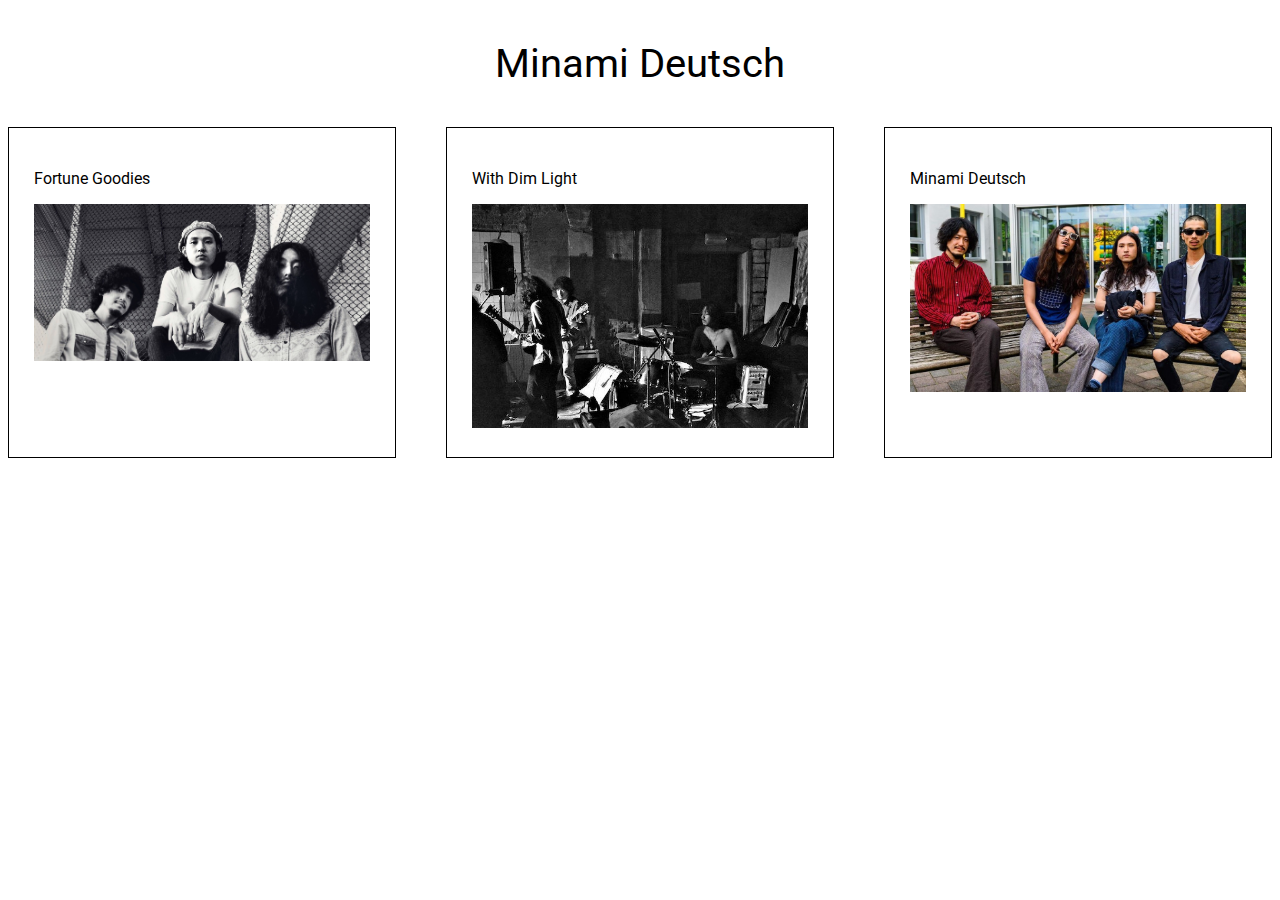
<file: _02_17oct22/index.html>
<!DOCTYPE html>
<html lang="en">
<head>
    <meta charset="UTF-8">
    <meta http-equiv="X-UA-Compatible" content="IE=edge">
    <meta name="viewport" content="width=device-width, initial-scale=1.0">
    <title>Minami Deutsch</title>

    <link href="https://fonts.googleapis.com/css2?family=Roboto&display=swap" rel="stylesheet">

    <link rel="stylesheet" href="style.css">
</head>


<body>
    <p id="titre">Minami Deutsch</p>

    <div id="lesimages">

        <div>
            <p>Fortune Goodies</p>
            <a href="deux.html"><img src="images/md.jpg"></a>
        </div>
        
        <div>
            <p>With Dim Light</p>
            <a href="trois.html"><img src="images/md2.jpg"></a>
        </div>

        <div>
            <p>Minami Deutsch</p>
            <a href="quatre.html"><img src="images/md3.jpg"></a>
        </div>
    </div>

</body>
</html>
</file>
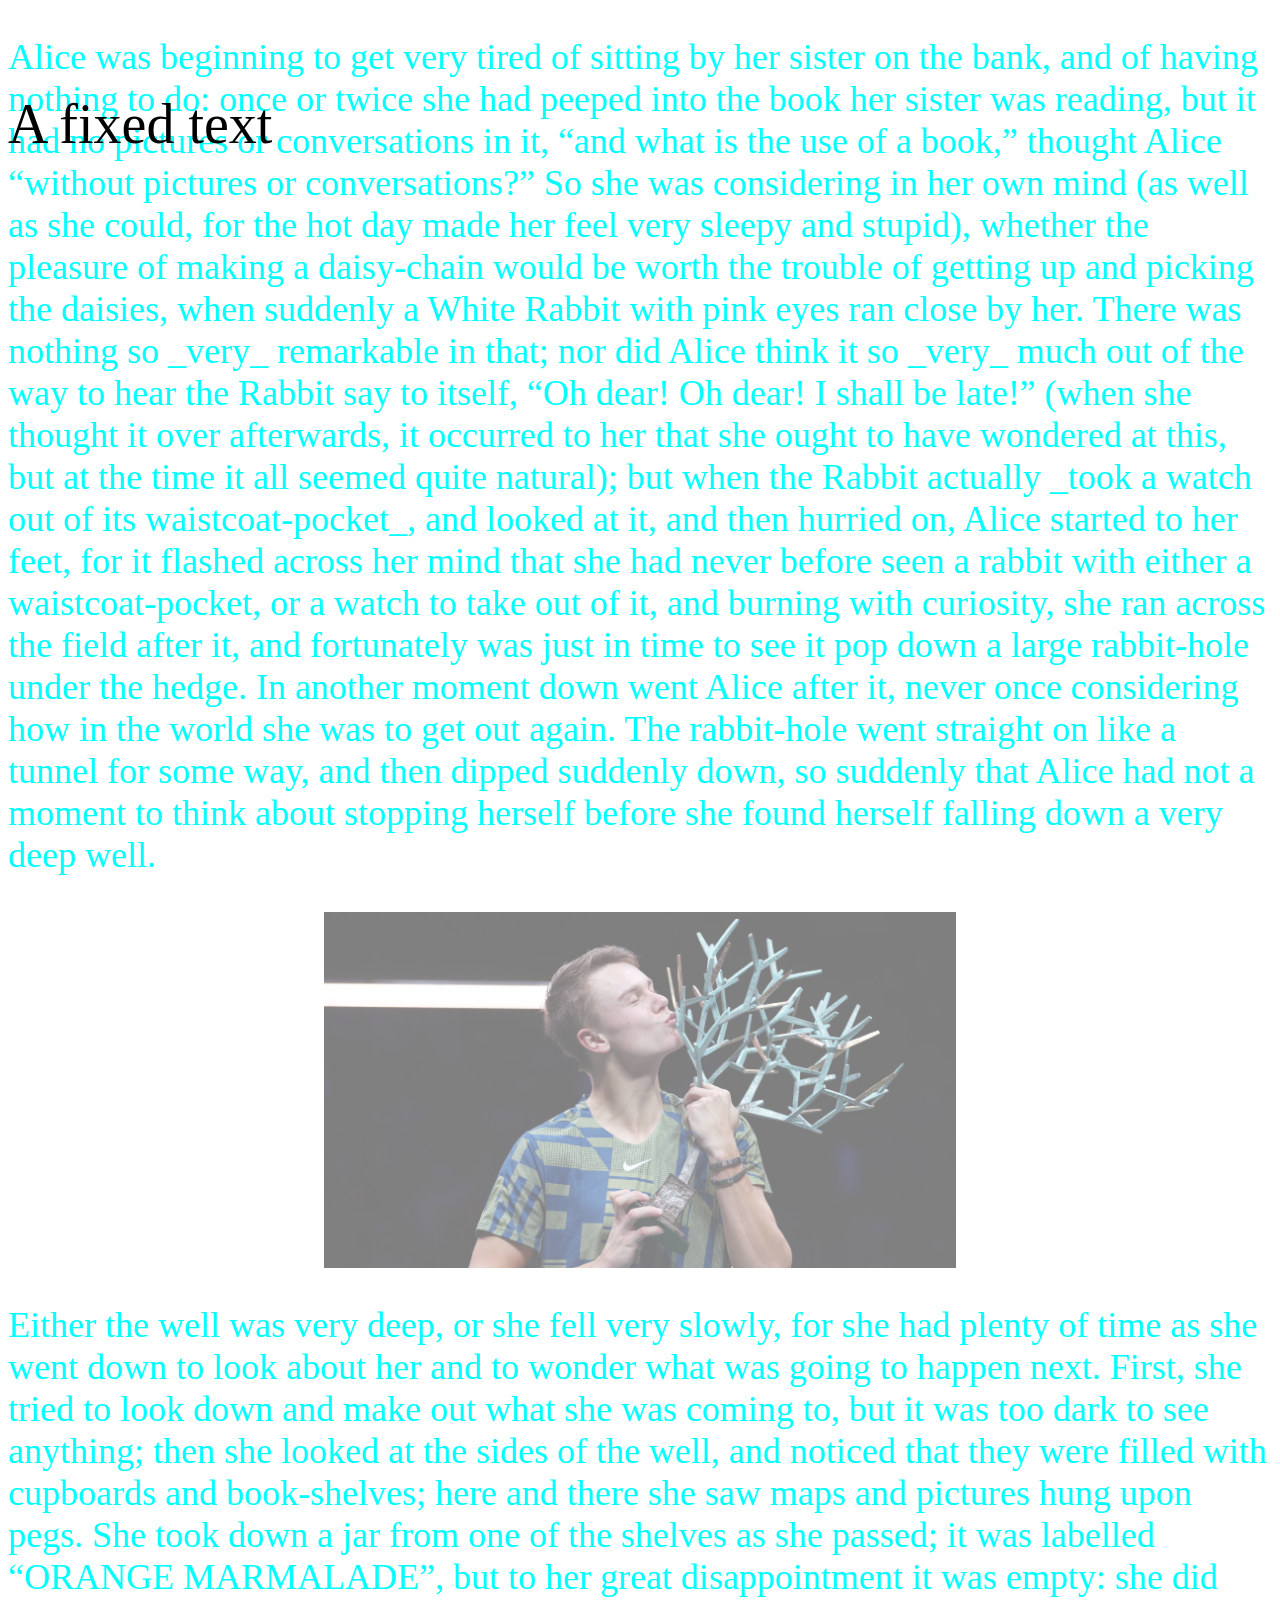
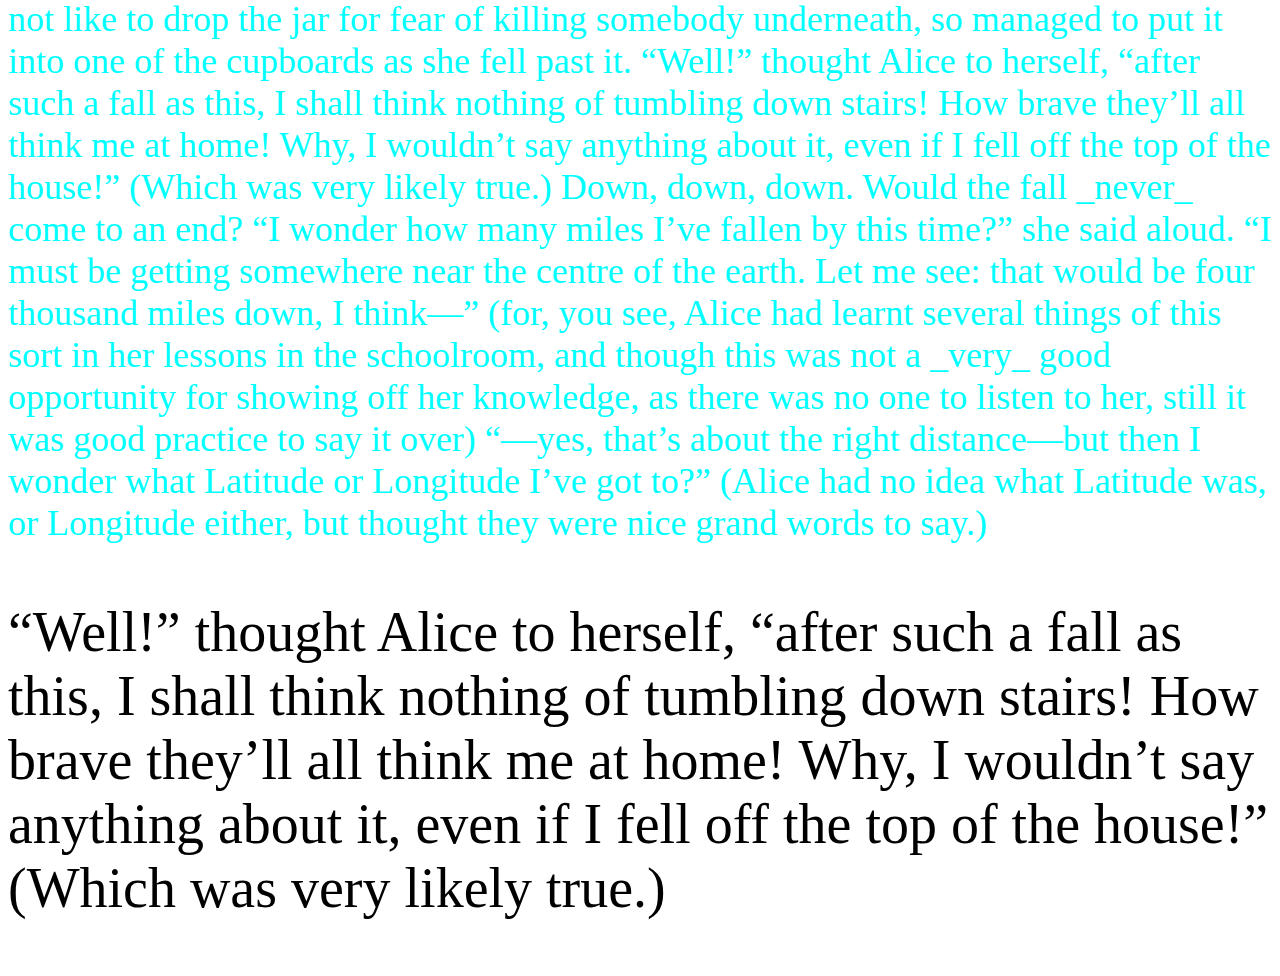
<file: _05_7nov22/position_fixed/index.html>
<!DOCTYPE html>
<html lang="en">
<head>
    <meta charset="UTF-8">
    <meta http-equiv="X-UA-Compatible" content="IE=edge">
    <meta name="viewport" content="width=device-width, initial-scale=1.0">
    <title>Document</title>
    <link rel="stylesheet" href="style.css">
</head>


<body>

    <p id="fixe" class="ttt">A fixed text</p>

    <p id="ind" class="ttt">Alice was beginning to get very tired of sitting by her sister on the
        bank, and of having nothing to do: once or twice she had peeped into
        the book her sister was reading, but it had no pictures or
        conversations in it, “and what is the use of a book,” thought Alice
        “without pictures or conversations?”
        
        So she was considering in her own mind (as well as she could, for the
        hot day made her feel very sleepy and stupid), whether the pleasure of
        making a daisy-chain would be worth the trouble of getting up and
        picking the daisies, when suddenly a White Rabbit with pink eyes ran
        close by her.
        
        There was nothing so _very_ remarkable in that; nor did Alice think it
        so _very_ much out of the way to hear the Rabbit say to itself, “Oh
        dear! Oh dear! I shall be late!” (when she thought it over afterwards,
        it occurred to her that she ought to have wondered at this, but at the
        time it all seemed quite natural); but when the Rabbit actually _took a
        watch out of its waistcoat-pocket_, and looked at it, and then hurried
        on, Alice started to her feet, for it flashed across her mind that she
        had never before seen a rabbit with either a waistcoat-pocket, or a
        watch to take out of it, and burning with curiosity, she ran across the
        field after it, and fortunately was just in time to see it pop down a
        large rabbit-hole under the hedge.
        
        In another moment down went Alice after it, never once considering how
        in the world she was to get out again.
        
        The rabbit-hole went straight on like a tunnel for some way, and then
        dipped suddenly down, so suddenly that Alice had not a moment to think
        about stopping herself before she found herself falling down a very
        deep well.</p>
        
        <div id="container">
            <img src="im.jpg" alt="">
        </div>

        <p id="ind" class="ttt">
        Either the well was very deep, or she fell very slowly, for she had
        plenty of time as she went down to look about her and to wonder what
        was going to happen next. First, she tried to look down and make out
        what she was coming to, but it was too dark to see anything; then she
        looked at the sides of the well, and noticed that they were filled with
        cupboards and book-shelves; here and there she saw maps and pictures
        hung upon pegs. She took down a jar from one of the shelves as she
        passed; it was labelled “ORANGE MARMALADE”, but to her great
        disappointment it was empty: she did not like to drop the jar for fear
        of killing somebody underneath, so managed to put it into one of the
        cupboards as she fell past it.
        
        “Well!” thought Alice to herself, “after such a fall as this, I shall
        think nothing of tumbling down stairs! How brave they’ll all think me
        at home! Why, I wouldn’t say anything about it, even if I fell off the
        top of the house!” (Which was very likely true.)
        
        Down, down, down. Would the fall _never_ come to an end? “I wonder how
        many miles I’ve fallen by this time?” she said aloud. “I must be
        getting somewhere near the centre of the earth. Let me see: that would
        be four thousand miles down, I think—” (for, you see, Alice had learnt
        several things of this sort in her lessons in the schoolroom, and
        though this was not a _very_ good opportunity for showing off her
        knowledge, as there was no one to listen to her, still it was good
        practice to say it over) “—yes, that’s about the right distance—but
        then I wonder what Latitude or Longitude I’ve got to?” (Alice had no
        idea what Latitude was, or Longitude either, but thought they were nice
        grand words to say.)</p>

    

    <p class="ttt">“Well!” thought Alice to herself, “after such a fall as this, I shall
        think nothing of tumbling down stairs! How brave they’ll all think me
        at home! Why, I wouldn’t say anything about it, even if I fell off the
        top of the house!” (Which was very likely true.)</p>

</body>
</html>
</file>
<file: _02_17oct22/style.css>
body {
    font-family: 'Roboto', sans-serif;
} 

img {
    width: 100%;
}

#lesimages {
    display: grid;
    grid-template-columns: 1fr 1fr 1fr;
    grid-gap: 50px;
}

#lesimages div {
    border: solid 1px black;
    padding: 25px;
}

#titre {
    text-align: center;
    font-size: 40px;
}

#player {
    display: block;
    margin: auto;
}

#home {
    border: solid 1px black;
    width: 40px;
    padding: 10px;
}
</file>
<file: _05_7nov22/position_fixed/style.css>
.ttt {
    font-size: 56px;
}

#ind {
    color: aqua;
    font-size:36px;
}

#fixe {
    position: fixed;
}

#container {
    display: flex;
    justify-content: center;
}


img {
    display: block;
    width: 50%;
    opacity: 0.5;
}
</file>
